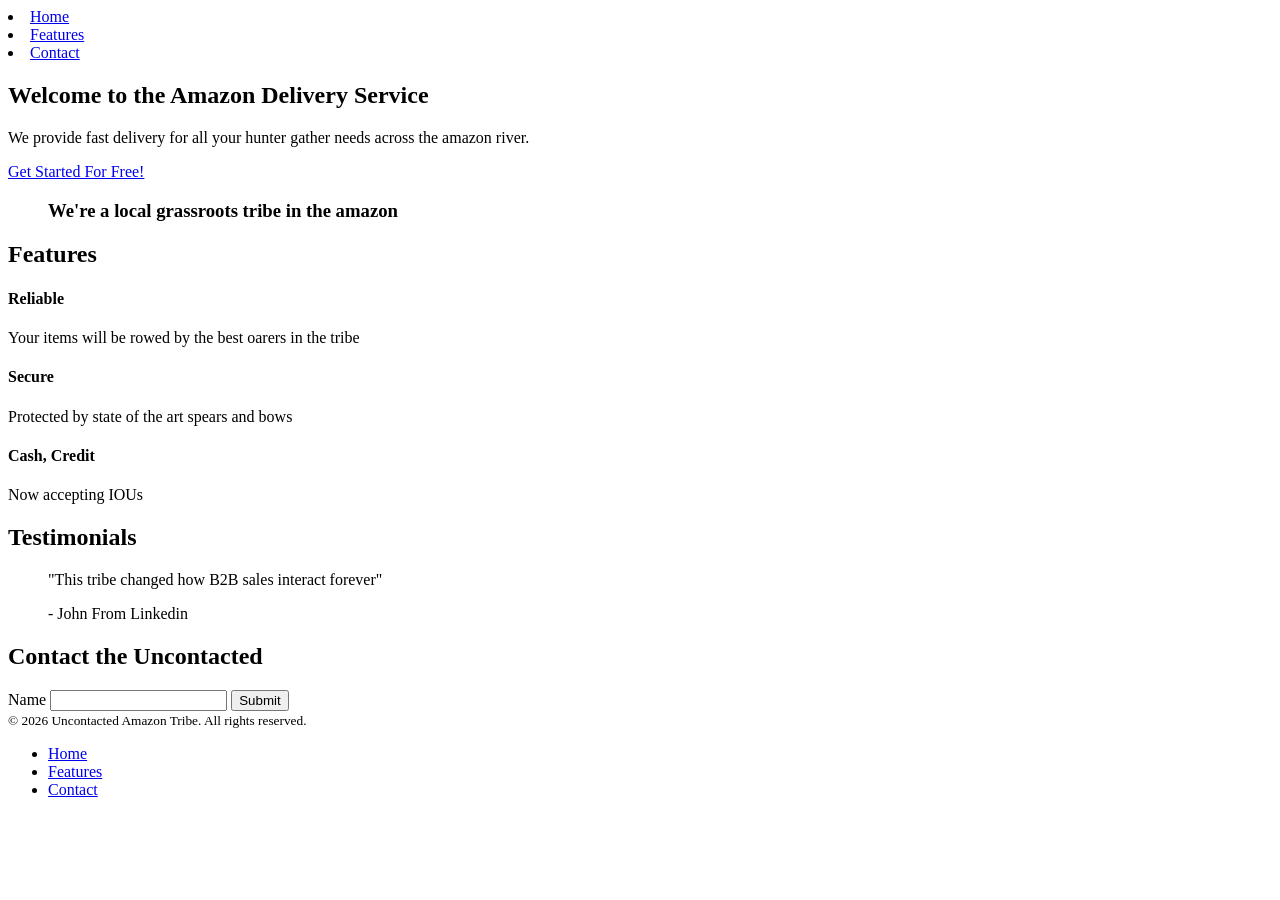
<file: 01-html-semantics/excersie-B.html>
<!DOCTYPE html>
<html lang="en">
    <head>
        <meta charset="UTF-8">
        <meta name="viewport" content="width=device-width, initial-scale=1.0">
        <title>Amazon Delivery Services</title>
    </head>
    <body>
        <header>
            <nav>
                <li><a href="#home">Home</a></li>
                <li><a href="#features">Features</a></li>
                <li><a href="#contact">Contact</a></li>
            </nav>
        </header>
        <main>
            <section id="home">
            <h2>Welcome to the Amazon Delivery Service</h2>
            <p>We provide fast delivery for all your hunter gather needs across the amazon river.</p>
            <a href="#signup">Get Started For Free!</a>
        </section>
         <section id="aboutus">    
            <blockquote>
                <h3>We're a local grassroots tribe in the amazon</h3>
                <p></p>
            </blockquote>
        </section>
        <section id="features">
            <h2>Features</h2>
            
            <article>
                <h4>Reliable</h4>
                <p>Your items will be rowed by the best oarers in the tribe</p>
            </article>

            <article>
                <h4>Secure</h4>
                <p>Protected by state of the art spears and bows</p>
            </article>

            <article>
                <h4>Cash, Credit</h4>
                <p>Now accepting IOUs</p>
            </article>
        </section>
        <section id="testimonials">    
             <h2>Testimonials</h2>
            <blockquote>
                <p>"This tribe changed how B2B sales interact forever"</p>
                <p>- John From Linkedin</p>
            </blockquote>
        </section>
        <section id="contact">    
            <h2>Contact the Uncontacted</h2>
            <form action="#">
                <label for="name">Name</label>
                <input id="name" name="name" type="text" required>
                <button type="submit">Submit</button>
            </form>
        </section>
        </main>
    </body>
    <footer>
        <small>&copy; <time>2026</time> Uncontacted Amazon Tribe. All rights reserved.</small>
        <nav>
            <ul>
                <li><a href="#home">Home</a></li>
                <li><a href="#features">Features</a></li>
                <li><a href="#contact">Contact</a></li>
            </ul>
        </nav>  
    </footer>
</html>
</file>
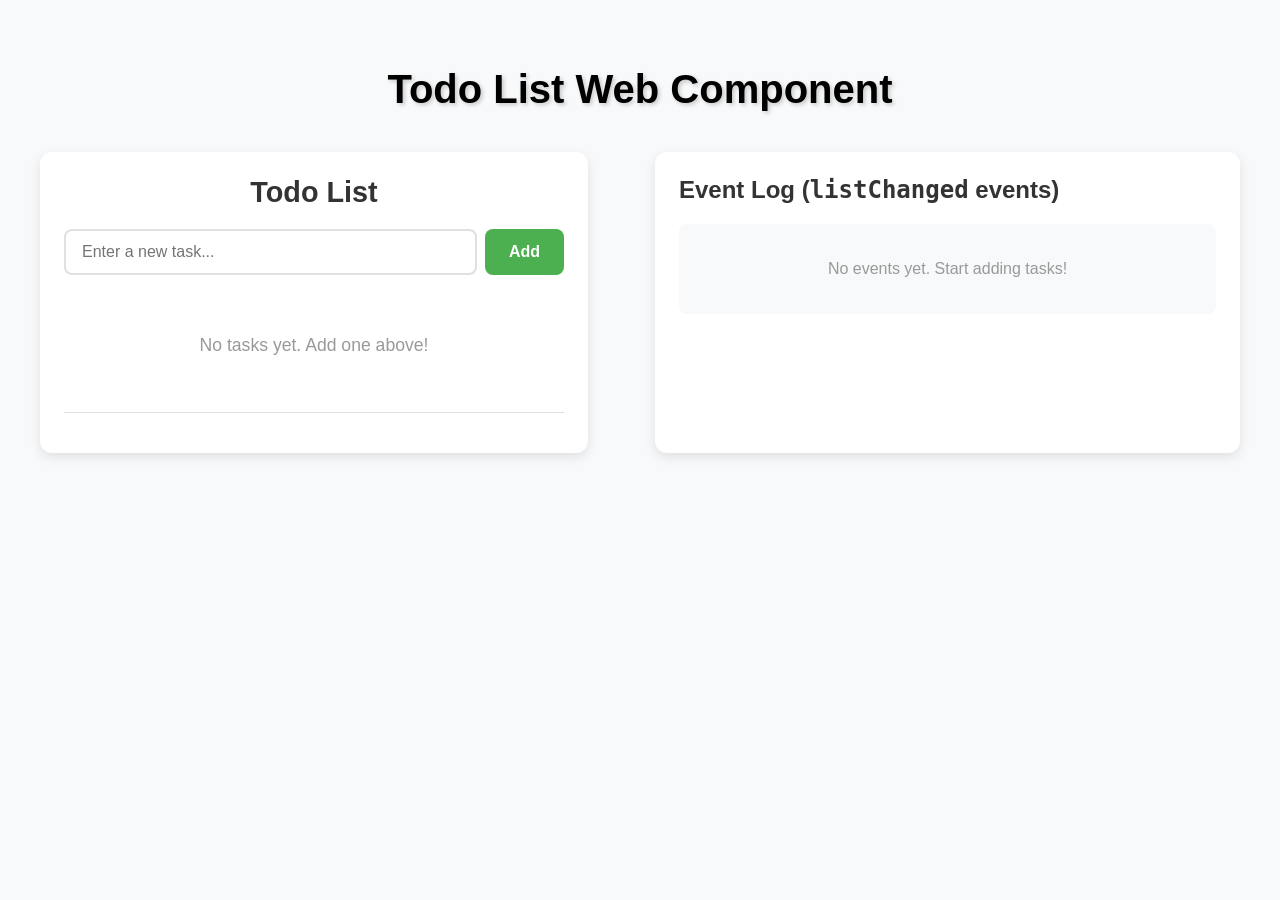
<file: 04-webcomponents/todo-demo.html>
<!DOCTYPE html>
<html lang="en">
<head>
  <meta charset="UTF-8">
  <meta name="viewport" content="width=device-width, initial-scale=1.0">
  <title>Todo List Web Component Demo</title>
  <style>
    * {
      box-sizing: border-box;
    }
    
    body {
      font-family: Arial, sans-serif;
      background: #f8f9fa;
      min-height: 100vh;
      padding: 40px 20px;
      margin: 0;
    }
    
    .container {
      max-width: 1200px;
      margin: 0 auto;
    }
    
    h1 {
      text-align: center;
      color: black;
      margin-bottom: 40px;
      font-size: 2.5rem;
      text-shadow: 2px 2px 4px rgba(0, 0, 0, 0.2);
    }
    
    .demo-grid {
      display: grid;
      grid-template-columns: 1fr 1fr;
      gap: 30px;
      margin-bottom: 30px;
    }
    
    @media (max-width: 768px) {
      .demo-grid {
        grid-template-columns: 1fr;
      }
    }
    
    .controls {
      background: white;
      border-radius: 12px;
      padding: 24px;
      box-shadow: 0 4px 12px rgba(0, 0, 0, 0.1);
    }
    
    .controls h2 {
      margin-top: 0;
      color: #333;
      font-size: 1.5rem;
    }
    
    .button-group {
      display: flex;
      flex-direction: column;
      gap: 12px;
    }
    
    .control-button {
      padding: 12px 20px;
      font-size: 1rem;
      font-weight: 600;
      border: none;
      border-radius: 8px;
      cursor: pointer;
      transition: all 0.2s;
    }
    
    .control-button.primary {
      background: #2196F3;
      color: white;
    }
    
    .control-button.primary:hover {
      background: #1976D2;
    }
    
    .control-button.danger {
      background: #f44336;
      color: white;
    }
    
    .control-button.danger:hover {
      background: #d32f2f;
    }
    
    .event-log {
      background: white;
      border-radius: 12px;
      padding: 24px;
      box-shadow: 0 4px 12px rgba(0, 0, 0, 0.1);
    }
    
    .event-log h2 {
      margin-top: 0;
      color: #333;
      font-size: 1.5rem;
    }
    
    .log-container {
      max-height: 400px;
      overflow-y: auto;
      background: #f8f9fa;
      border-radius: 8px;
      padding: 16px;
    }
    
    .log-item {
      background: white;
      padding: 12px;
      margin-bottom: 8px;
      border-radius: 6px;
      border-left: 4px solid #2196F3;
      font-size: 0.9rem;
      animation: fadeIn 0.3s ease-out;
    }
    
    @keyframes fadeIn {
      from {
        opacity: 0;
        transform: translateY(-10px);
      }
      to {
        opacity: 1;
        transform: translateY(0);
      }
    }
    
    .log-item .action {
      font-weight: bold;
      color: #2196F3;
      text-transform: capitalize;
    }
    
    .log-item .action.added {
      color: #4CAF50;
    }
    
    .log-item .action.deleted {
      color: #f44336;
    }
    
    .log-item .action.cleared {
      color: #FF9800;
    }
    
    .log-item .time {
      color: #999;
      font-size: 0.85rem;
      margin-top: 4px;
    }
    
    .empty-log {
      text-align: center;
      color: #999;
      padding: 20px;
    }
    
    .info-box {
      background: rgba(255, 255, 255, 0.2);
      border-radius: 8px;
      padding: 16px;
      color: white;
      margin-bottom: 20px;
      text-align: center;
    }
    
    .info-box code {
      background: rgba(0, 0, 0, 0.2);
      padding: 2px 6px;
      border-radius: 4px;
    }
  </style>
</head>
<body>
  <div class="container">
    <h1>Todo List Web Component</h1>
    <div class="demo-grid">
      <div>
        <todo-list id="myTodoList"></todo-list>
      </div>
      
      <!-- <div class="controls">
        <h2>Controls & API</h2>
        <div class="button-group">
          <button class="control-button primary" id="addSampleBtn">
            Add Sample Task
          </button>
          <button class="control-button primary" id="getItemsBtn">
            Log Items to Console
          </button>
          <button class="control-button danger" id="clearAllBtn">
            Clear All Tasks
          </button>
        </div>
        
        <div style="margin-top: 24px; padding-top: 24px; border-top: 1px solid #e0e0e0;">
          <h3 style="margin-top: 0; color: #666; font-size: 1rem;">Public API Methods:</h3>
          <ul style="color: #666; font-size: 0.9rem; line-height: 1.8;">
            <li><code>addItem(text)</code> - Add item programmatically</li>
            <li><code>getItems()</code> - Get all items</li>
            <li><code>clearAll()</code> - Clear all items</li>
          </ul>
        </div>
      </div>
    </div> -->
    
    <div class="event-log">
      <h2>Event Log (<code>listChanged</code> events)</h2>
      <div class="log-container" id="logContainer">
        <div class="empty-log">No events yet. Start adding tasks!</div>
      </div>
    </div>
  </div>
  
  <!-- Load the Todo List component -->
  <script src="todo-list.js"></script>
  
  <script>
    const todoList = document.getElementById('myTodoList');
    const logContainer = document.getElementById('logContainer');
    
    // Sample tasks for demo
    const sampleTasks = [
      'Learn Web Components',
      'Build a todo app',
      'Master Shadow DOM',
      'Implement custom events',
      'Create reusable components'
    ];
    let sampleIndex = 0;
    
    // Listen for listChanged events
    todoList.addEventListener('listChanged', (event) => {
      console.log('List changed:', event.detail);
      addLogEntry(event.detail);
    });
    
    // Add log entry to the UI
    function addLogEntry(detail) {
      // Remove empty state if present
      const emptyState = logContainer.querySelector('.empty-log');
      if (emptyState) {
        emptyState.remove();
      }
      
      const logItem = document.createElement('div');
      logItem.className = 'log-item';
      
      const action = document.createElement('span');
      action.className = `action ${detail.action}`;
      action.textContent = detail.action;
      
      const itemText = detail.item ? ` "${detail.item.text}"` : '';
      const totalText = ` (Total: ${detail.totalItems} ${detail.totalItems === 1 ? 'item' : 'items'})`;
      
      const time = document.createElement('div');
      time.className = 'time';
      time.textContent = new Date(detail.timestamp).toLocaleTimeString();
      
      logItem.appendChild(action);
      logItem.appendChild(document.createTextNode(itemText + totalText));
      logItem.appendChild(time);
      
      // Add to top of log
      logContainer.insertBefore(logItem, logContainer.firstChild);
      
      // Keep only last 20 entries
      while (logContainer.children.length > 20) {
        logContainer.removeChild(logContainer.lastChild);
      }
    }
    
    // Control buttons
    document.getElementById('addSampleBtn').addEventListener('click', () => {
      const task = sampleTasks[sampleIndex % sampleTasks.length];
      todoList.addItem(task);
      sampleIndex++;
    });
    
    document.getElementById('getItemsBtn').addEventListener('click', () => {
      const items = todoList.getItems();
      console.log('Current items:', items);
      alert(`Check the console! Found ${items.length} item(s).`);
    });
    
    document.getElementById('clearAllBtn').addEventListener('click', () => {
      if (confirm('Are you sure you want to clear all tasks?')) {
        todoList.clearAll();
      }
    });
  </script>
</body>
</html>
</file>
